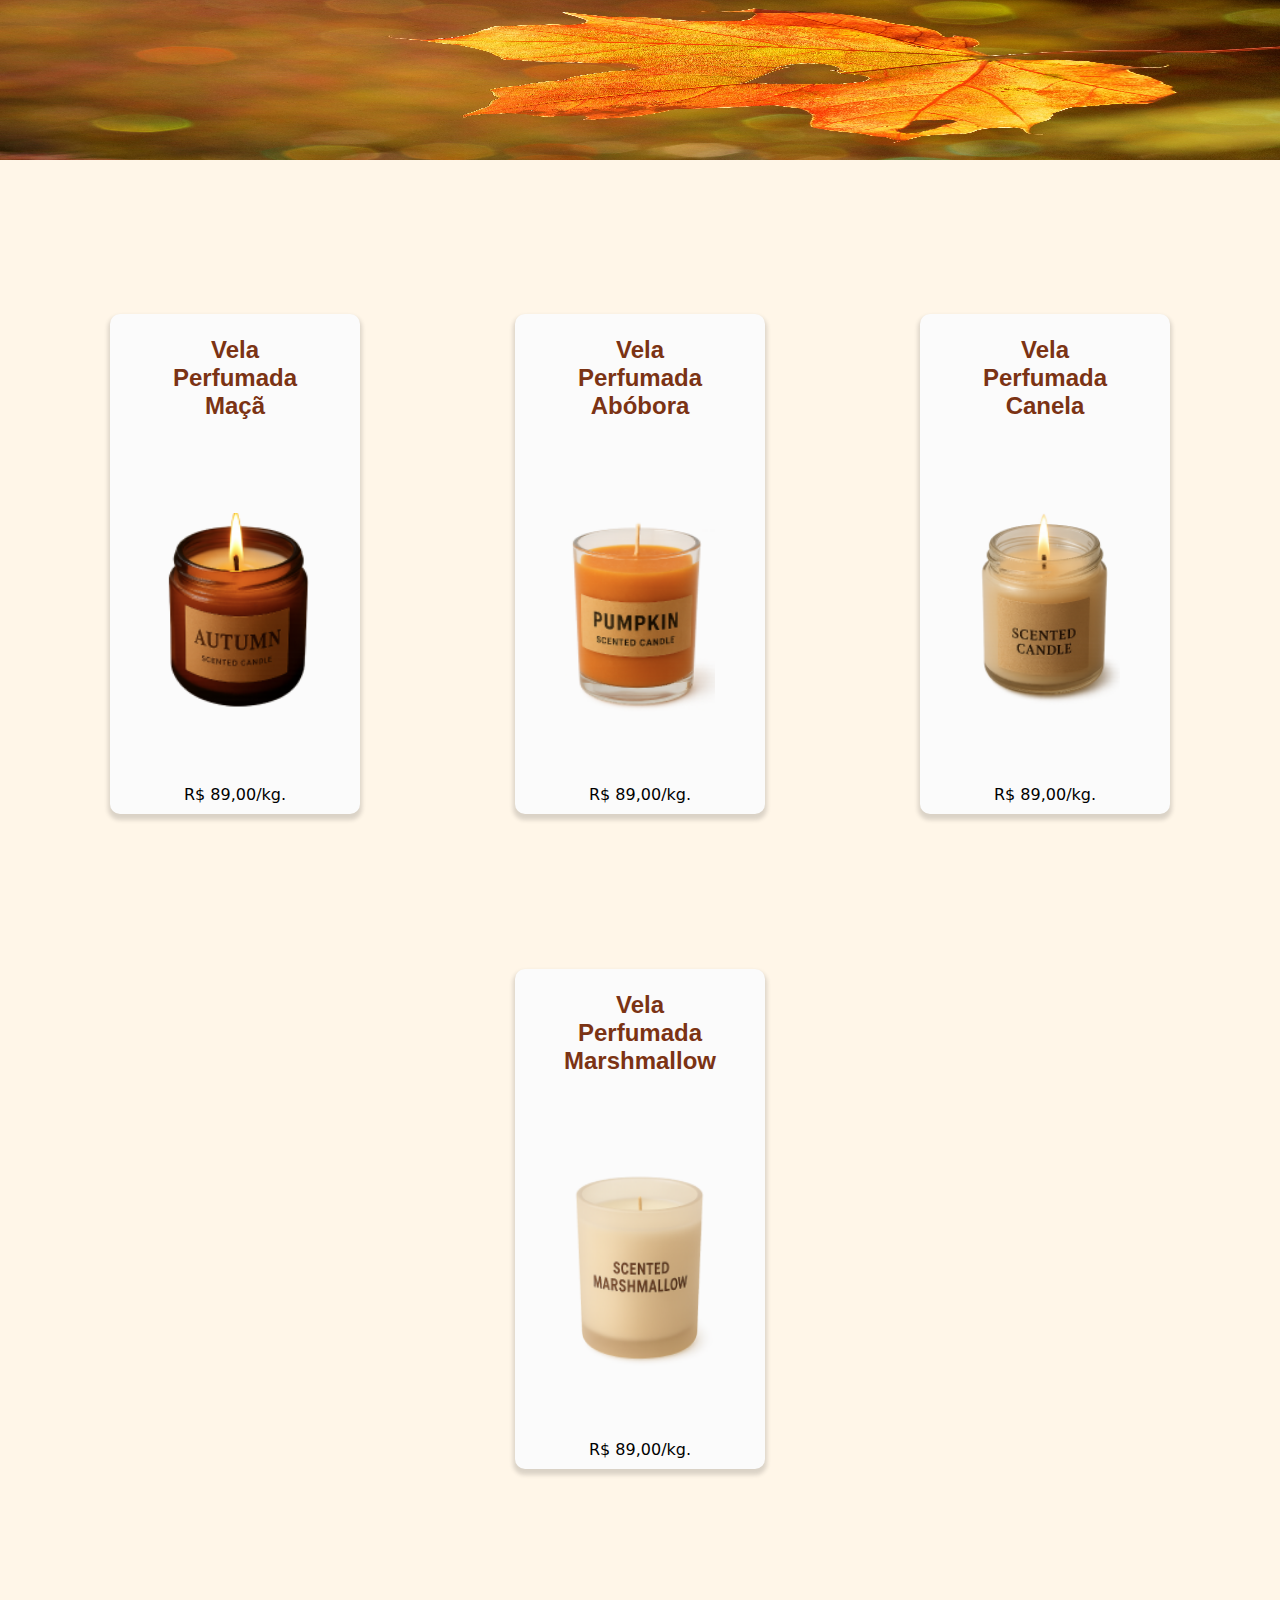
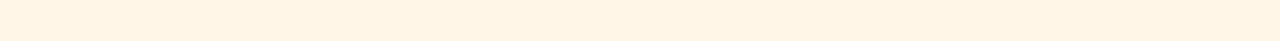
<file: index.html>
<!DOCTYPE html>
<html lang="pt-br">

<head>
    <meta charset="UTF-8">
    <meta name="viewport" content="width=device-width, initial-scale=1.0">
    <title>Produtos De Outono</title>
    <link rel="stylesheet" href="style.css">
</head>

<body>
    <img src="./img/folha-outono.jpg" alt="">
    <section class="cardis">
        <div class="card">
            <h2 class="nome">Vela Perfumada Maçã</h2>
            <img src="./img/Captura de tela 2025-09-24 164054.png" alt="">
            <span>R$ 89,00/kg.</span>
        </div>
        <div class="card">
            <h2 class="nome">Vela Perfumada Abóbora</h2>
            <img src="./img/Captura de tela 2025-09-24 164111.png" alt="">
            <span>R$ 89,00/kg.</span>
        </div>
        <div class="card">
            <h2 class="nome">Vela Perfumada Canela</h2>
            <img src="./img/Captura de tela 2025-09-24 164128.png" alt="">
            <span>R$ 89,00/kg.</span>
        </div>
        <div class="card">
            <h2 class="nome">Vela Perfumada Marshmallow</h2>
            <img src="./img/Captura de tela 2025-09-24 164141.png" alt="">
            <span>R$ 89,00/kg.</span>
        </div>
    </section>

    <main>
        <h1 class="acessivel">Pagina de Produtos de Outono</h1>

    </main>

</body>

</html>
</file>
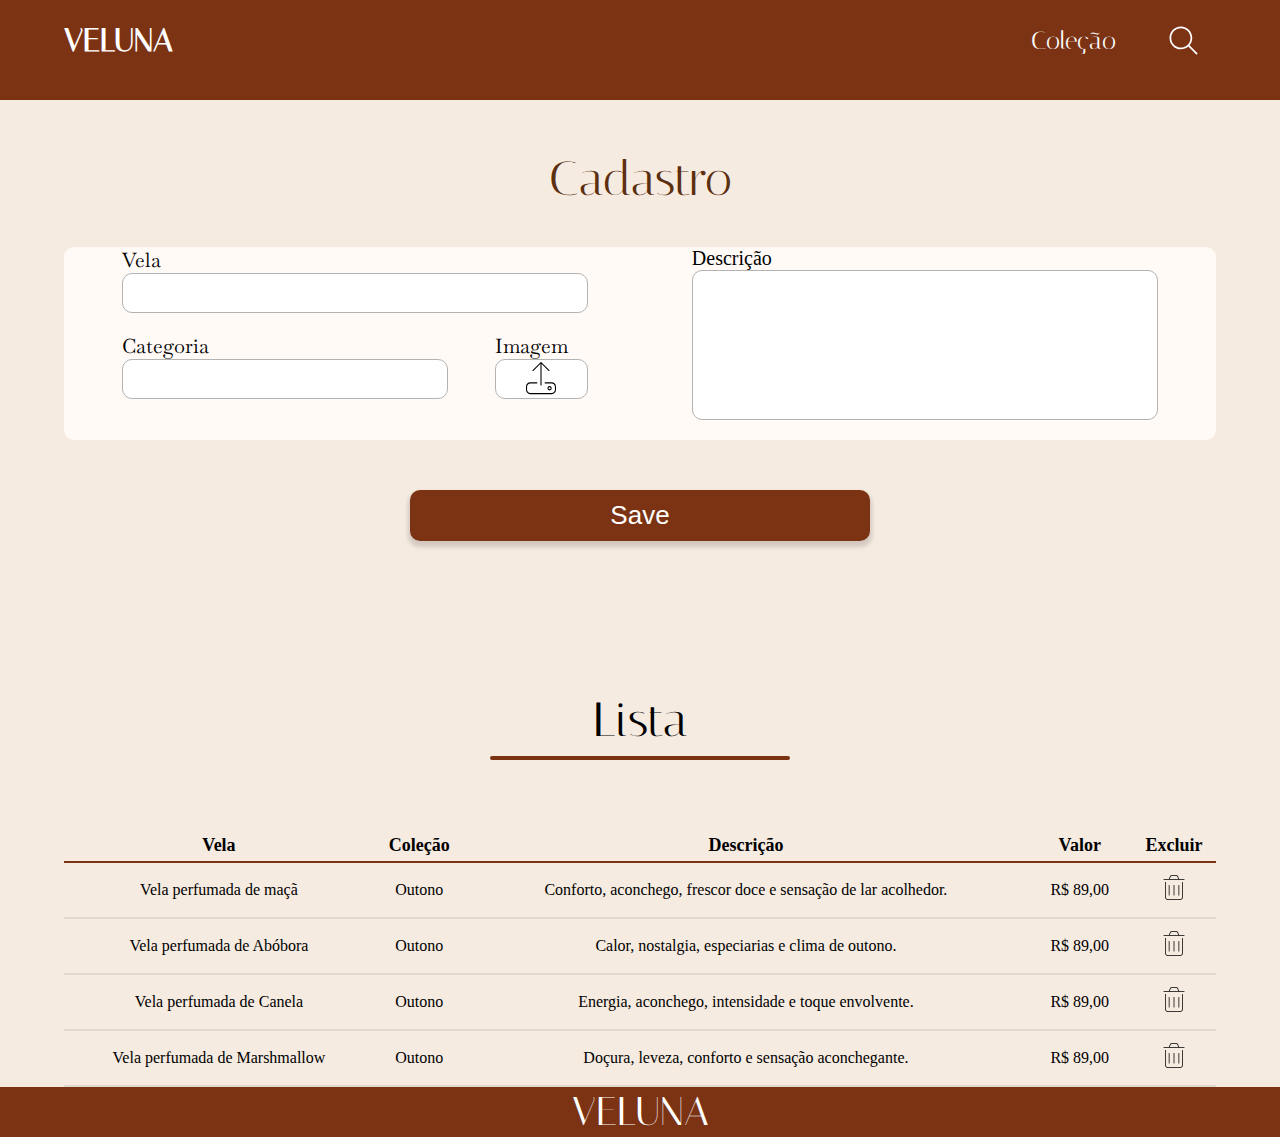
<file: Cadastro/index.html>
<!DOCTYPE html>
<html lang="pt-br">

<head>
    <meta charset="UTF-8">
    <meta name="viewport" content="width=device-width, initial-scale=1.0">
    <title>VELUNA - cadastro</title>
    <link rel="stylesheet" href="style.css">

    <link rel="preconnect" href="https://fonts.googleapis.com">
    <link rel="preconnect" href="https://fonts.gstatic.com" crossorigin>
    <link
        href="https://fonts.googleapis.com/css2?family=Baskervville:ital,wght@0,400..700;1,400..700&family=Instrument+Sans:ital,wght@0,400..700;1,400..700&family=Italiana&display=swap"
        rel="stylesheet">

</head>

<body>
     <header>
        <div class="container_cabecalho">
           
                <h1>VELUNA</h1>
            

            <div class="colecao">
                <a>Coleção</a>

                <svg xmlns="http://www.w3.org/2000/svg"
                    viewBox="0 0 640 640"><!--! Font Awesome Pro 7.0.1 by @fontawesome - https://fontawesome.com License - https://fontawesome.com/license (Commercial License) Copyright 2025 Fonticons, Inc. -->
                    <path fill="currentColor"
                        d="M448 272C448 174.8 369.2 96 272 96C174.8 96 96 174.8 96 272C96 369.2 174.8 448 272 448C369.2 448 448 369.2 448 272zM407.3 430C371 461.2 323.7 480 272 480C157.1 480 64 386.9 64 272C64 157.1 157.1 64 272 64C386.9 64 480 157.1 480 272C480 323.7 461.2 371 430 407.3L571.3 548.7C577.5 554.9 577.5 565.1 571.3 571.3C565.1 577.5 554.9 577.5 548.7 571.3L407.3 430z" />
                </svg>
            </div>
        </div>
    </header>
    <h1 class="acessivel">Tela de cadastro e litagem de Produtos </h1>
    
    <main>

        <section class="container_de_cadastro">

            <h2 class="titulo">Cadastro</h2>
            <div class="container_cadastro">

                <div class="box_cadastro">

                    <div class="cadastro_coluna1">
                        <div class="vela">
                            <label for="vela">Vela</label>
                            <input type="text" name="" id="vela">
                        </div>

                        <div class="categoria_img">

                            <div class="categoria">
                                <label for="cat">Categoria</label>
                                <input type="text" name="" id="cat">

                            </div>

                            <div class="img">
                                <label for="img">
                                    <span>Imagem</span>
                                    <div>
                                        <svg xmlns="http://www.w3.org/2000/svg"
                                            viewBox="0 0 448 512"><!--! Font Awesome Pro 7.0.1 by @fontawesome - https://fontawesome.com License - https://fontawesome.com/license (Commercial License) Copyright 2025 Fonticons, Inc. -->
                                            <path fill="currentColor"
                                                d="M232 344l0-316.7 106.3 106.3c3.1 3.1 8.2 3.1 11.3 0s3.1-8.2 0-11.3l-120-120c-3.1-3.1-8.2-3.1-11.3 0l-120 120c-3.1 3.1-3.1 8.2 0 11.3s8.2 3.1 11.3 0L216 27.3 216 344c0 4.4 3.6 8 8 8s8-3.6 8-8zm48-24l104 0c26.5 0 48 21.5 48 48l0 48c0 26.5-21.5 48-48 48L64 464c-26.5 0-48-21.5-48-48l0-48c0-26.5 21.5-48 48-48l104 0 0-16-104 0c-35.3 0-64 28.7-64 64l0 48c0 35.3 28.7 64 64 64l320 0c35.3 0 64-28.7 64-64l0-48c0-35.3-28.7-64-64-64l-104 0 0 16zm88 72a16 16 0 1 1 -32 0 16 16 0 1 1 32 0zm-16-32a32 32 0 1 0 0 64 32 32 0 1 0 0-64z" />
                                        </svg>
                                    </div>
                                    <input type="file" name="" id="img">
                            </div>
                        </div>
                        </label>




                    </div>

                    <div class="cadastro_coluna2">
                        <label for="desc">Descrição</label>
                        <textarea name="" id="desc"></textarea>

                    </div>
                </div>






            </div>
            <div class="botão">

                <input type="button" value="Save">
            </div>
        </section>

<section>
       <search class="container_lista">
            <h2>Lista</h2>
            <hr>

            <table>

                <thead>
                    <tr>
                        <th>Vela</th>
                        <th>Coleção</th>
                        <th>Descrição</th>
                        <th>Valor</th>
                        <th>Excluir</th>

                    </tr>
                </thead>
                <tbody>
                    <tr>
                        <td data-cell="Vela: ">Vela perfumada de maçã</td>
                        <td data-cell="Coleção: ">Outono</td>
                        <td data-cell="Descrição: ">Conforto, aconchego, frescor doce e
                            sensação de lar acolhedor.</td>
                        <td data-cell="Valor: ">R$ 89,00</td>
                        <td><svg xmlns="http://www.w3.org/2000/svg"
                                viewBox="0 0 640 640"><!--! Font Awesome Pro 7.0.1 by @fontawesome - https://fontawesome.com License - https://fontawesome.com/license (Commercial License) Copyright 2025 Fonticons, Inc. -->
                                <path fill="currentColor"
                                    d="M247.4 79.1C251 70 259.9 64 269.7 64L370.3 64C380.1 64 388.9 70 392.6 79.1L412.2 128L227.8 128L247.4 79.1zM210.6 128L104 128C99.6 128 96 131.6 96 136C96 140.4 99.6 144 104 144L536 144C540.4 144 544 140.4 544 136C544 131.6 540.4 128 536 128L429.4 128L407.5 73.1C401.4 58 386.7 48 370.3 48L269.7 48C253.3 48 238.6 58 232.6 73.1L210.6 128zM128 192L128 512C128 547.3 156.7 576 192 576L448 576C483.3 576 512 547.3 512 512L512 192L496 192L496 512C496 538.5 474.5 560 448 560L192 560C165.5 560 144 538.5 144 512L144 192L128 192zM224 264C224 259.6 220.4 256 216 256C211.6 256 208 259.6 208 264L208 472C208 476.4 211.6 480 216 480C220.4 480 224 476.4 224 472L224 264zM328 264C328 259.6 324.4 256 320 256C315.6 256 312 259.6 312 264L312 472C312 476.4 315.6 480 320 480C324.4 480 328 476.4 328 472L328 264zM432 264C432 259.6 428.4 256 424 256C419.6 256 416 259.6 416 264L416 472C416 476.4 419.6 480 424 480C428.4 480 432 476.4 432 472L432 264z" />
                            </svg></td>
                    </tr>

                    <tr>
                        <td data-cell="Vela: ">Vela perfumada de Abóbora</td>
                        <td data-cell="Coleção: ">Outono</td>
                        <td data-cell="Descrição: ">Calor, nostalgia, especiarias
                            e clima de outono.</td>
                            <td data-cell="Valor: ">R$ 89,00</td>
                            <td><svg xmlns="http://www.w3.org/2000/svg"
                                viewBox="0 0 640 640"><!--! Font Awesome Pro 7.0.1 by @fontawesome - https://fontawesome.com License - https://fontawesome.com/license (Commercial License) Copyright 2025 Fonticons, Inc. -->
                                <path fill="currentColor"
                                d="M247.4 79.1C251 70 259.9 64 269.7 64L370.3 64C380.1 64 388.9 70 392.6 79.1L412.2 128L227.8 128L247.4 79.1zM210.6 128L104 128C99.6 128 96 131.6 96 136C96 140.4 99.6 144 104 144L536 144C540.4 144 544 140.4 544 136C544 131.6 540.4 128 536 128L429.4 128L407.5 73.1C401.4 58 386.7 48 370.3 48L269.7 48C253.3 48 238.6 58 232.6 73.1L210.6 128zM128 192L128 512C128 547.3 156.7 576 192 576L448 576C483.3 576 512 547.3 512 512L512 192L496 192L496 512C496 538.5 474.5 560 448 560L192 560C165.5 560 144 538.5 144 512L144 192L128 192zM224 264C224 259.6 220.4 256 216 256C211.6 256 208 259.6 208 264L208 472C208 476.4 211.6 480 216 480C220.4 480 224 476.4 224 472L224 264zM328 264C328 259.6 324.4 256 320 256C315.6 256 312 259.6 312 264L312 472C312 476.4 315.6 480 320 480C324.4 480 328 476.4 328 472L328 264zM432 264C432 259.6 428.4 256 424 256C419.6 256 416 259.6 416 264L416 472C416 476.4 419.6 480 424 480C428.4 480 432 476.4 432 472L432 264z" />
                            </svg></td>
                        </tr>
                    <tr>

                        <td data-cell="Vela: ">Vela perfumada de Canela</td>
                        <td data-cell="Coleção: ">Outono</td>
                        <td data-cell="Descrição: ">Energia, aconchego,
                            intensidade e toque
                            envolvente.</td>
                        <td data-cell="Valor: ">R$ 89,00</td>
                        <td><svg xmlns="http://www.w3.org/2000/svg"
                                viewBox="0 0 640 640"><!--! Font Awesome Pro 7.0.1 by @fontawesome - https://fontawesome.com License - https://fontawesome.com/license (Commercial License) Copyright 2025 Fonticons, Inc. -->
                                <path fill="currentColor"
                                    d="M247.4 79.1C251 70 259.9 64 269.7 64L370.3 64C380.1 64 388.9 70 392.6 79.1L412.2 128L227.8 128L247.4 79.1zM210.6 128L104 128C99.6 128 96 131.6 96 136C96 140.4 99.6 144 104 144L536 144C540.4 144 544 140.4 544 136C544 131.6 540.4 128 536 128L429.4 128L407.5 73.1C401.4 58 386.7 48 370.3 48L269.7 48C253.3 48 238.6 58 232.6 73.1L210.6 128zM128 192L128 512C128 547.3 156.7 576 192 576L448 576C483.3 576 512 547.3 512 512L512 192L496 192L496 512C496 538.5 474.5 560 448 560L192 560C165.5 560 144 538.5 144 512L144 192L128 192zM224 264C224 259.6 220.4 256 216 256C211.6 256 208 259.6 208 264L208 472C208 476.4 211.6 480 216 480C220.4 480 224 476.4 224 472L224 264zM328 264C328 259.6 324.4 256 320 256C315.6 256 312 259.6 312 264L312 472C312 476.4 315.6 480 320 480C324.4 480 328 476.4 328 472L328 264zM432 264C432 259.6 428.4 256 424 256C419.6 256 416 259.6 416 264L416 472C416 476.4 419.6 480 424 480C428.4 480 432 476.4 432 472L432 264z" />
                            </svg></td>
                    </tr>
                    <tr>

                        <td data-cell="Vela: ">Vela perfumada de Marshmallow</td>
                        <td data-cell="Coleção: ">Outono</td>
                        <td data-cell="Descrição: ">Doçura, leveza, conforto e
                            sensação aconchegante.</td>
                        <td data-cell="Valor: ">R$ 89,00</td>
                        <td><svg xmlns="http://www.w3.org/2000/svg"
                                viewBox="0 0 640 640"><!--! Font Awesome Pro 7.0.1 by @fontawesome - https://fontawesome.com License - https://fontawesome.com/license (Commercial License) Copyright 2025 Fonticons, Inc. -->
                                <path fill="currentColor"
                                    d="M247.4 79.1C251 70 259.9 64 269.7 64L370.3 64C380.1 64 388.9 70 392.6 79.1L412.2 128L227.8 128L247.4 79.1zM210.6 128L104 128C99.6 128 96 131.6 96 136C96 140.4 99.6 144 104 144L536 144C540.4 144 544 140.4 544 136C544 131.6 540.4 128 536 128L429.4 128L407.5 73.1C401.4 58 386.7 48 370.3 48L269.7 48C253.3 48 238.6 58 232.6 73.1L210.6 128zM128 192L128 512C128 547.3 156.7 576 192 576L448 576C483.3 576 512 547.3 512 512L512 192L496 192L496 512C496 538.5 474.5 560 448 560L192 560C165.5 560 144 538.5 144 512L144 192L128 192zM224 264C224 259.6 220.4 256 216 256C211.6 256 208 259.6 208 264L208 472C208 476.4 211.6 480 216 480C220.4 480 224 476.4 224 472L224 264zM328 264C328 259.6 324.4 256 320 256C315.6 256 312 259.6 312 264L312 472C312 476.4 315.6 480 320 480C324.4 480 328 476.4 328 472L328 264zM432 264C432 259.6 428.4 256 424 256C419.6 256 416 259.6 416 264L416 472C416 476.4 419.6 480 424 480C428.4 480 432 476.4 432 472L432 264z" />
                            </svg></td>
                    </tr>

                </tbody>
            </table>
        </search>
    </section>

    </main>
     <footer>
        <p>VELUNA</p>
    </footer>

</html>
</file>
<file: style.css>
* {
    box-sizing: border-box;
    font-family: "Bellota", system-ui;
}

body {
    background-color: #fff6e8;
    padding: 0;
    margin: 0;
}

img {
    width: 100%;
    height: 160px;
}

svg {
    height: 50px;
}

.acessivel {
    position: absolute;
    width: 1px;
    height: 1px;
    overflow: hidden;
    clip-path: inset(50%);
    white-space: nowrap;
}

.cardis {
    display: flex;
    flex-wrap: wrap;
    gap: 55px;
    justify-content: center;
    padding: 100px 20px;
}

.card {
    width: 250px;
    height: 500px;
    background-color: #FBFBFB;
    border-radius: 10px;
    text-align: center;
    display: flex;
    flex-direction: column;
    justify-content: space-between;
    padding-bottom: 10px;
    margin: 50px 50px;
    box-shadow: 0 4px 4px 2px #00000025;
    align-items: center;
    cursor: pointer;
}

.card .nome {
    padding: 2px 40px;
    font-family: "Italiana", sans-serif;
    color: #7B3314;
}

.card img {
    width: 150px;
    height: 200px;
}

.rodape{
    width: 100%;
    height: 25px;
    background-color: #7B3314;
    display: flex;
    justify-content: center;
    align-items: center;
}

footer img {
    width: 100px;
    height: 100%;
}

@media screen and (max-width: 400px) {
    
    .cardis {
        display: flex;
        flex-wrap: wrap;
        gap: 10px;
        justify-content: center;
        padding: 50px 15px;
    }
    
    .card {
        width: 150px;
        height: 250px;
        background-color: #FBFBFB;
        border-radius: 10px;
        text-align: center;
        display: flex;
        flex-direction: column;
        justify-content: space-between;
        padding-bottom: 10px;
        margin: 50px 10px;
        box-shadow: 0 4px 4px 2px #00000025;
        align-items: center;
        cursor: pointer;
    }
    
    .card img {
        width: 80px;
        height: 100px;
    }
    
    .nome {
        font-size: 13px;
    }

    img {
        width: 100%;
        height: 80px;
    }

}
</file>
<file: Cadastro/style.css>
* {
    padding: 0;

    box-sizing: border-box;
    /* font-family: "Bellota", system-ui; */
    /* background-color: blueviolet; */
}

/* font-family: "Baskervville", serif;
   font-family: "Instrument Sans", sans-serif; */

:root {
    ---corPrincipal: #7B3314;
    ---arredondamento: 10px;
    --sobra: 0 4px 4px 2px #00000025;
}

body {
    background-color: #F6EBE1;
    
}

header {
    background-color: var(---corPrincipal);
    height: 100px;
}

.acessivel {
    position: absolute;
    width: 1px;
    height: 1px;
    overflow: hidden;
    clip-path: inset(50%);
    white-space: nowrap;
}

body{
    padding: 0;
    margin: 0;
}


.container_cabecalho{
        justify-content: space-between;
    max-height: 80.88px;
    width: 90%;
    max-width: 1440px;
    font-family: "Italiana", sans-serif;
    display: flex;
    left: 100px;
    color: #ffffff;
    width: 90%;
    margin: 0 auto;

    top: 0;
    left: 0;
    
    max-width: 1440px;
    
    align-items: center;
}

.colecao {
    gap: 50px;
    display: flex;
    left: 100px;
    color: #ffffff;
    display: flex;
    justify-content: flex-end;
    align-items: center;
    height: 80px;
    padding: 0 15px;
    font-weight: 200px;
    font-size: 25px;

}

.container_cabecalho svg {
    height: 35px;
    fill: #b0b0b0;
    cursor: pointer;

}


/* cadastro */

.container_de_cadastro {
    align-items: center;
    display: flex;
    flex-direction: column;


}

.container_cadastro {
    border-radius: 10px;
    max-width: 1440px;
    width: 90%;
    background-color: #FFFAF6;
}

.titulo {
    color: #5B2F10;
    font-family: "Italiana", sans-serif;
    font-weight: 100;
    font-style: normal;
    font-size: 48px;
    margin-top: 50px;
    text-align: center;
    text-emphasis-color: #5B2F10;
}

.container_lista,
.container_cadastro {
    display: flex;
    flex-direction: column;
    align-items: center;
}

.container_cadastro h2 {
    font-family: "Italiana", sans-serif;
    font-weight: 100;
    font-style: normal;
}

.container_lista h2,
.container_cadastro h2 {
    font-size: 48px;
    margin-top: 100px;
    margin-bottom: 0;
    font-family: "Italiana", sans-serif;
  font-weight: 400;
  font-style: normal;
}


.container_lista hr,
.container_cadastro hr {
    background-color: var(---corPrincipal);
    width: 300px;
    height: 4px;
    border-radius: 2px;
    border: none;
    background-color: var(---corPrincipal);
    margin-bottom: 75px;

}

.box_cadastro {
    display: flex;
    justify-content: space-between;
    width: 90%;
    max-width: 1440px;

}

.box_cadastro label {
    font-size: 20px;

}

.cadastro_coluna1 {
    /* background-color: rgb(217, 255, 0); */
    width: 45%;
    font-family: "Baskervville", serif;

}

.vela,
.categoria,
.img,
.cadastro_coluna2 {
    display: flex;
    flex-direction: column;
}

.cadastro_coluna2 {
    /*background-color: rgb(0, 255, 98);*/
    width: 45%;
}

.categoria_img {
    display: flex;
    justify-content: space-between;
}

.valor_peso {
    display: flex;
    /* background-color: lightseagreen; */
    justify-content: space-between;
}

.box_cadastro input[type="text"],
.box_cadastro textarea {
    border-radius: 10px;
    border: solid 1px #b3b3b3;
    margin-bottom: 20px;
    font-size: 18px;
    padding: 0 5px;
}

.box_cadastro input[type="text"] {
    color: #fff;
    height: 40px;
    border-radius: 10px;
    align-items: center;

}

.categoria {
    width: 70%;
}

.box_cadastro textarea {
    height: 150px;
    resize: none;
}

.img {
    width: 20%;
}

.img svg {
    width: 30px;
}

input[type="file"] {
    display: none;
}

.img div {
    background-color: #ffffff;
    border-radius: 10px;
    border: solid 1px #b3b3b3;
    display: flex;
    justify-content: center;
    align-items: center;
    height: 40px;
    cursor: pointer;
}


input[type="button"] {
    color: #fff;
    align-items: center;
    font-size: 26px;
    margin: 50px 0px;
    border-radius: 10px;
    border: none;
    background-color: var(---corPrincipal);
    padding: 10px 200px;
    box-shadow: var(--sobra);
    cursor: pointer;

}


.rodape{
    width: 100%;
    height: 25px;
    background-color: #7B3314;
    display: flex;
    justify-content: center;
    align-items: center;
}
footer img {
    width: 100px;
    height: 100%;
}
footer{
    display: flex;
    justify-content: center;
    width: 100%;
    max-width: 100%;
    background-color: #ffd188;
    height: 50px;
    align-items: center;
}

footer p{
    font-size: 40px;
    text-align: center;
    font-family: "Julius Sans One", sans-serif;
}



@media screen and (max-width: 1000px) {
    table {
        width: 98%;
    }
}

@media screen and (max-width: 758px) {
    .box_cadastro {
        flex-direction: column;
    }

    .cadastro_coluna1,
    .cadastro_coluna2 {
        width: 100%;
    }

    input[type="button"] {

        padding: 10px 100px;
    }


}

@media screen and (max-width: 1000px) {
    table {
        width: 98%;
    }
}

@media screen and (max-width: 758px) {
    .box_cadastro {
        flex-direction: column;
    }

    .cadastro_coluna1,
    .cadastro_coluna2 {
        width: 100%;
    }

    input[type="button"] {

        padding: 10px 100px;
    }


}

.img {
    width: 20%;
}

.img svg {
    width: 30px;
}

input[type="file"] {
    display: none;
}

.img div {
    background-color: #ffffff;
    border-radius: 10px;
    border: solid 1px #b3b3b3;
    display: flex;
    justify-content: center;
    align-items: center;
    height: 40px;
    cursor: pointer;
}

.valor {
    width: 50%;
}

.peso {
    width: 40%;
}




/* lista */
table{
    /* background-color: aquamarine; */
    width: 90%;
    max-width: 1200px;
    border-collapse: collapse;
    text-align: center;
}

th{
    border-bottom: solid 2px var(---corPrincipal);
    padding: 0 3px 5px 3px;
    font-size: 18px;
}
td{
   padding-top: 10px 3px 0 3px;
   border-bottom: solid 2px #b3b3b350;
   padding: 10px;
}
 table svg{
    width: 30px;
    cursor: pointer;
 }
 footer{
    display: flex;
    justify-content: center;
    width: 100%;
    max-width: 100%;
    background-color: #7B3314;
    height: 50px;
    align-items: center;
}

footer p{
    color: #ffffff;
    font-size: 40px;
    text-align: center;
        font-family: "Italiana", sans-serif;

}
/*RODAPÉ*/
.footer {
    width: 100%;

    background-color: #7B3314;
}
.fim{
margin-bottom:  100px ;
}

/* media */
@media screen and (max-width: 1000px) {
    table {
        width: 98%;
    }
}

@media screen and (max-width: 758px) {
    .box_cadastro {
        flex-direction: column;
    }
    
    .cadastro_coluna1,
    .cadastro_coluna2 {
        width: 100%;
    }
    
    .container_cadastro input[type="button"] {
        
        padding: 10px 100px;
    }
    
    
    
    /* lista */
    table{
        text-align: left;
        max-width: 460px;
    }
    thead{
        display: none;
    }
    tr{
        display: flex;
        flex-direction: column;
        margin-bottom: 30px;
        background-color: #ffffff;
        border-radius: var(---arredondamento);
        border: solid 1px var(---corPrincipal);
        box-shadow: var(--sobra);
    }
    td{
        border-bottom: none;
        
    }
    td::before{
        content: attr(data-cell) ;
        font-weight: 600;
        border-bottom: solid 2px #00000025;
    }
    
    td:last-child{
        align-self: flex-end;
        
    }
    
    
    
    
}

@media screen and (max-width: 480px) {

.colecao a{

    position: absolute;
    width: 1px;
    height: 1px;
    overflow: hidden;
    clip-path: inset(50%);
    white-space: nowrap;}
}
</file>
